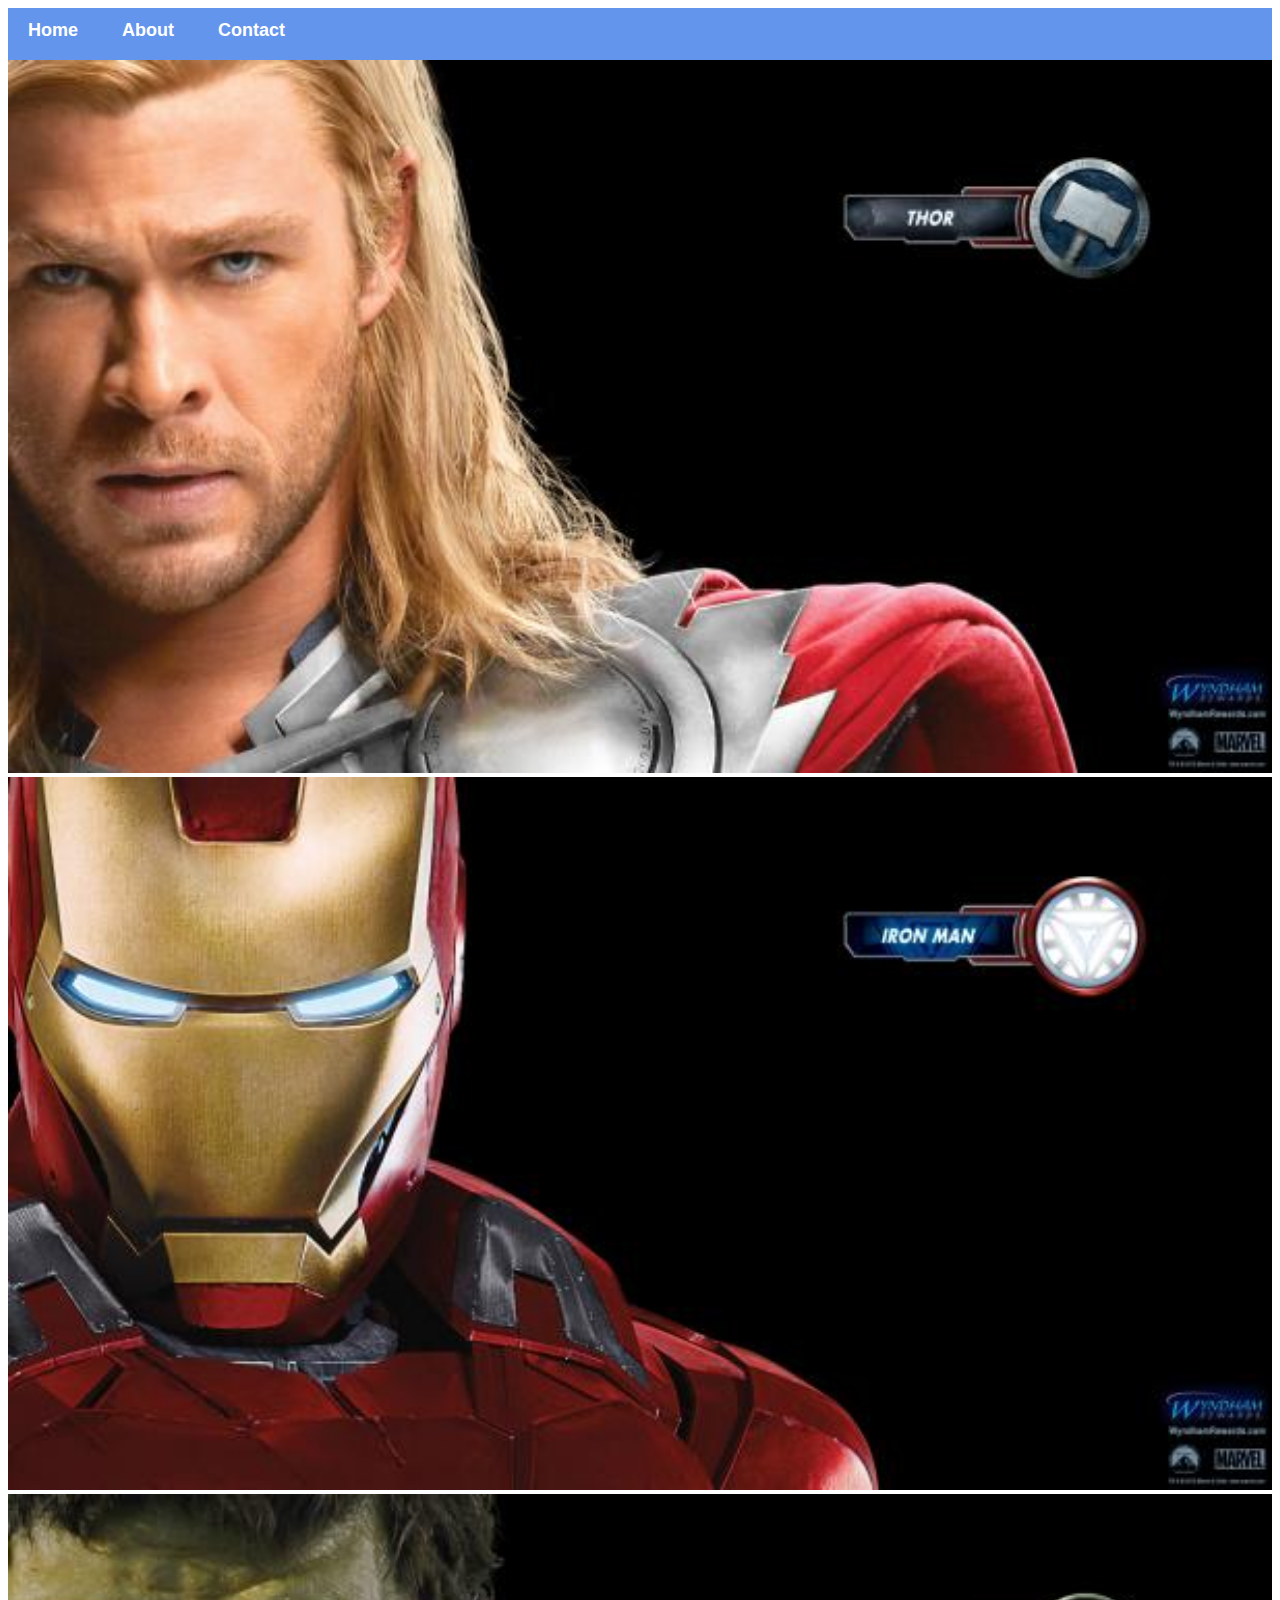
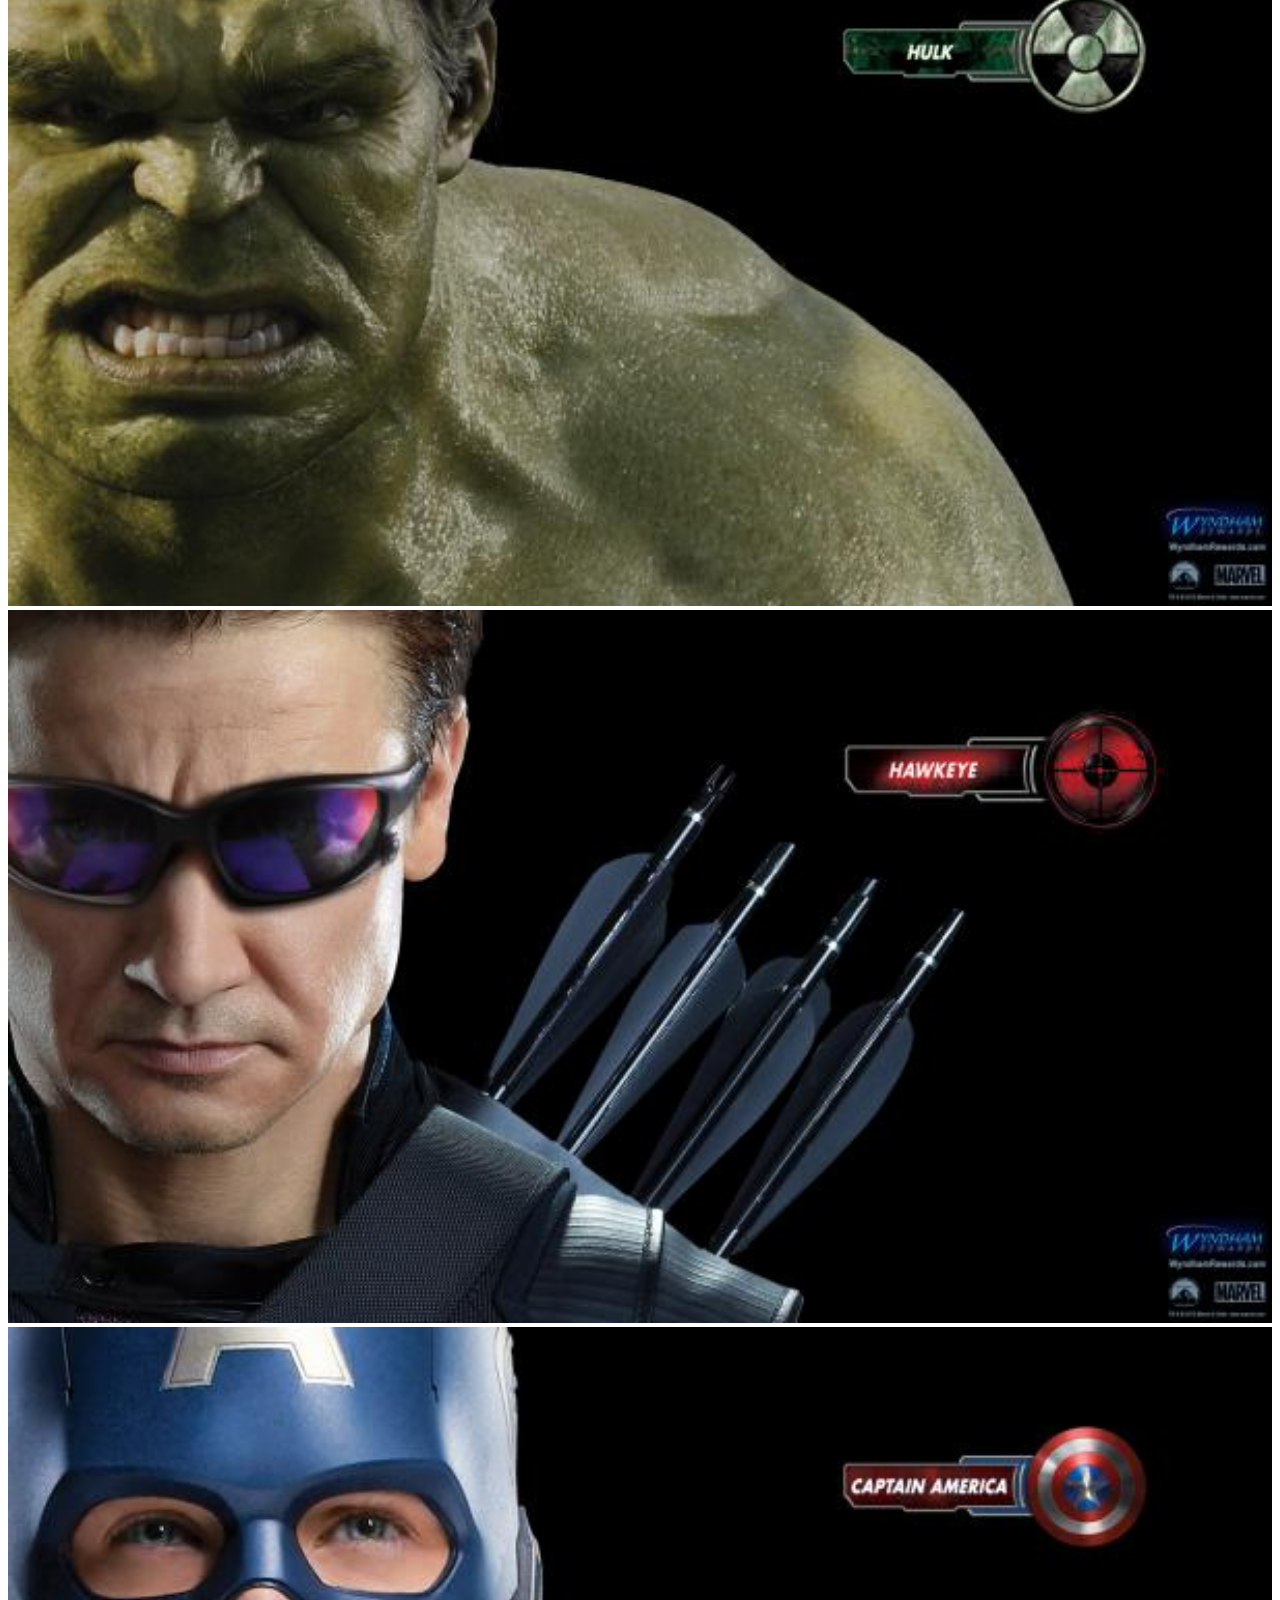
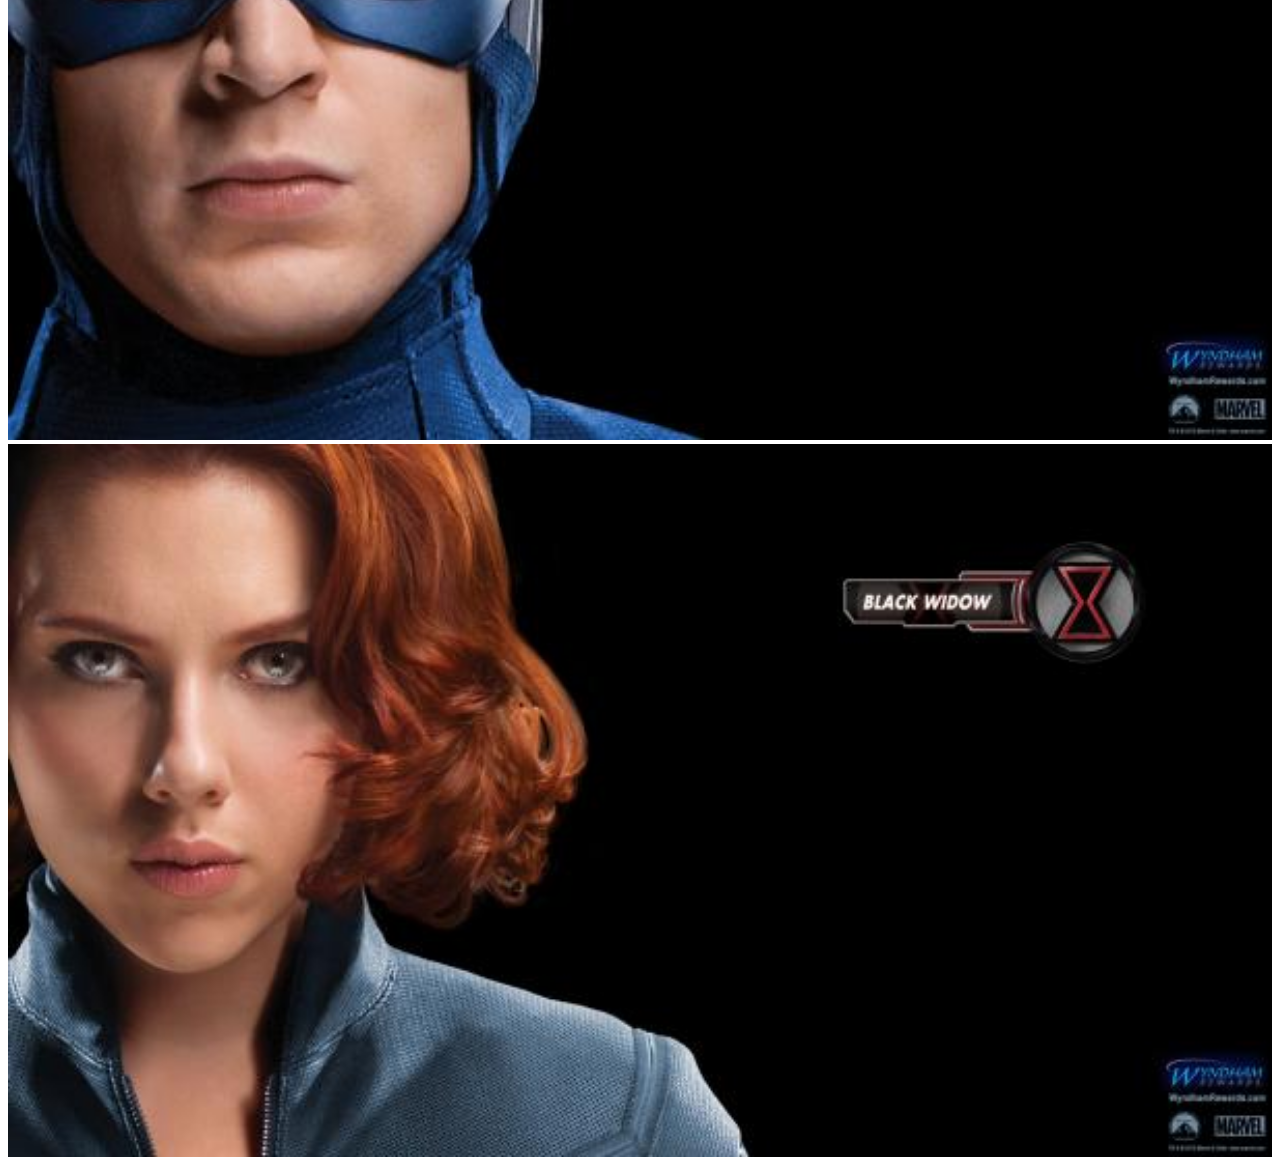
<file: index.html>
<!DOCTYPE html>
<html>
    <head>
        <link rel=stylesheet href="style.css">
    </head>
    <body>
        <div id="menu">
            <a href="index.html">Home</a>
            <a href="about.html">About</a>
            <a href="contact.html">Contact</a>
        </div>
        <div class="gallary" >
            <a href="avenger-1.html"><img src="avengers_01.jpg"/></a>
            <a href="avenger-2.html"><img src="avengers_02.jpg"/></a>
            <a href="avenger-3.html"><img src="avengers_03.jpg"/></a>
            <a href="avenger-4.html"><img src="avengers_04.jpg"/></a>
            <a href="avenger-5.html"><img src="avengers_05.jpg"/></a>
            <a href="avenger-6.html"><img src="avengers_06.jpg"/></a>
        </div>
    </body>
</html>
</file>
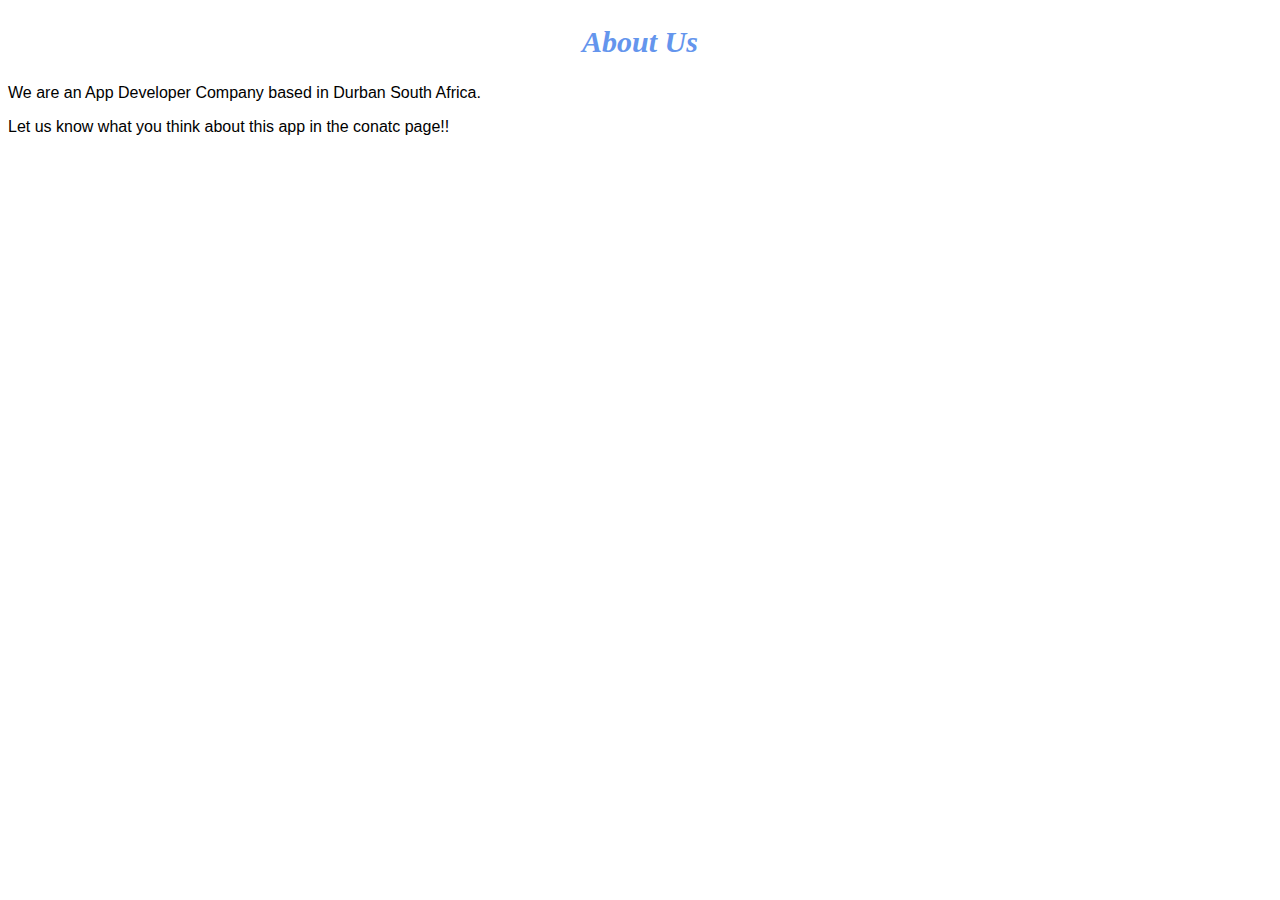
<file: about.html>
<!DOCTYPE html>
<html>
    <head>
        <link rel=stylesheet href="style.css">
    </head>
    <body>
        <h2>About Us</h2>
        <p>We are an App Developer Company based in Durban South Africa.</p>
        <p>Let us know what you think about this app in the conatc page!!</p>
        
    </body>
</html>
</file>
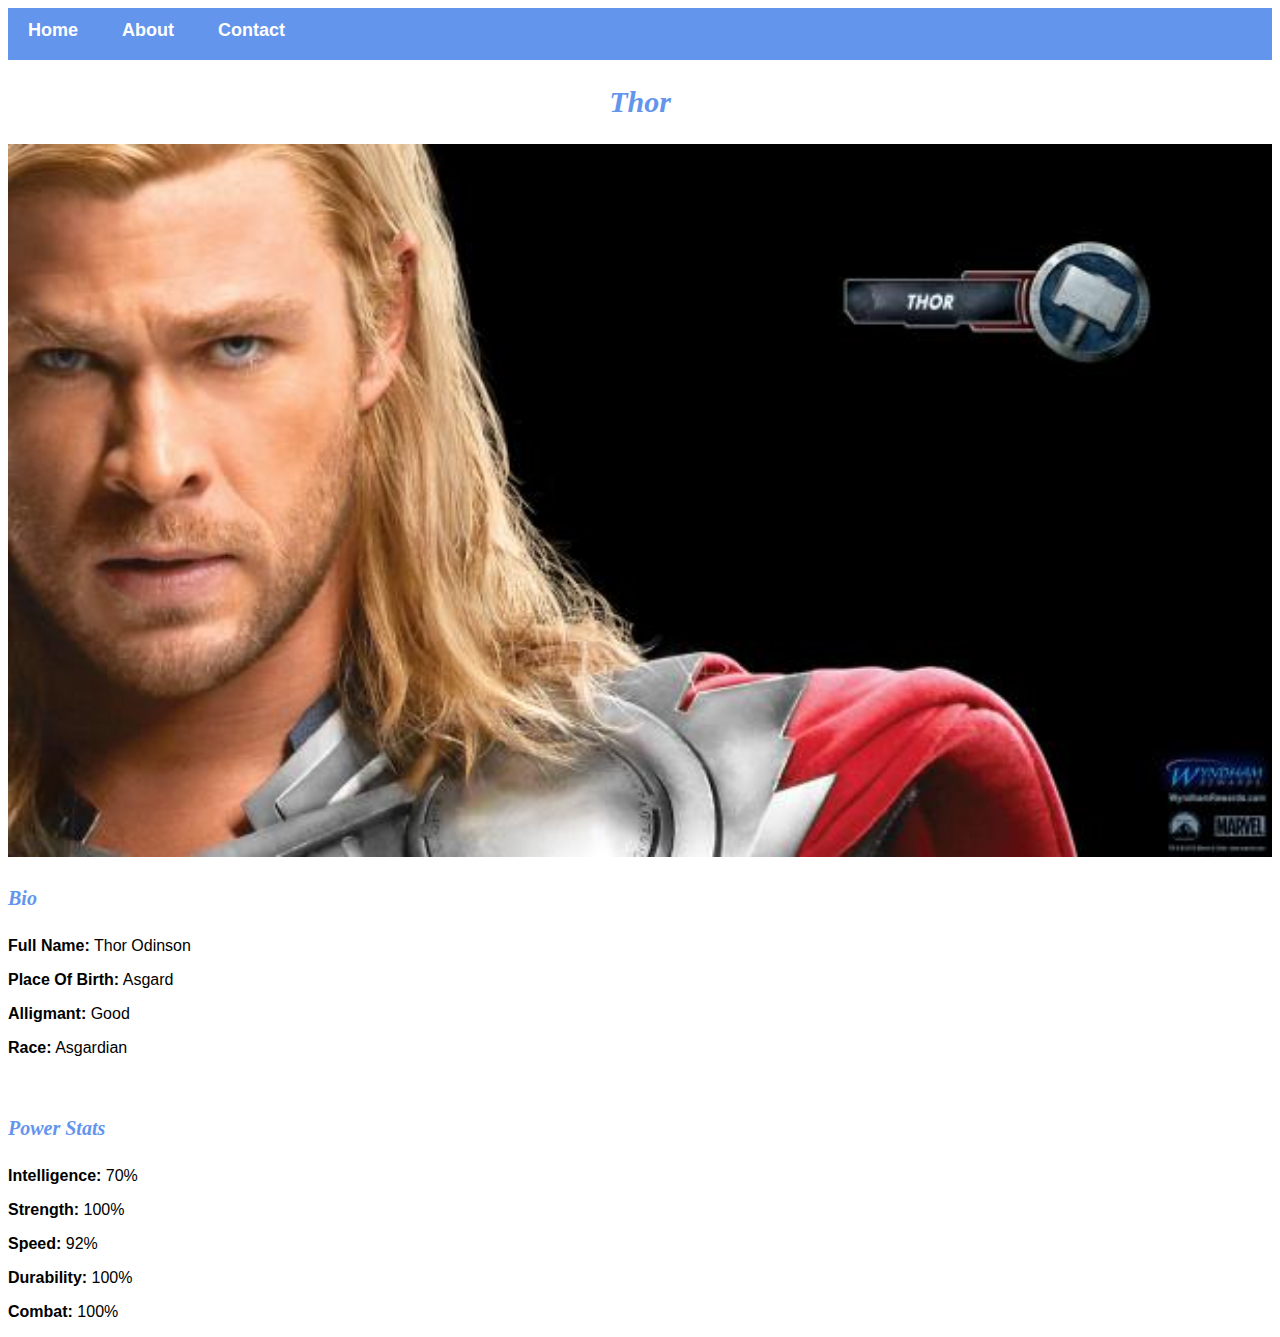
<file: avenger-1.html>
<!DOCTYPE html>
<html>
    <head>
        <link rel=stylesheet href="style.css">
    </head>
    <body>
        <div id="menu">
            <a href="index.html">Home</a>
            <a href="about.html">About</a>
            <a href="contact.html">Contact</a>
        </div>
        <h2>Thor</h2>
        <div class="gallary" >
            <img src="avengers_01.jpg"/>
        </div>
        <h4>Bio</h4>
        <p><b>Full Name:</b> Thor Odinson</p>
        <p><b>Place Of Birth:</b> Asgard</p>
        <p><b>Alligmant:</b> Good</p>
        <p><b>Race:</b> Asgardian</p>
        <br/>
        <h4><b>Power Stats</b></h4>
        <p><b>Intelligence:</b> 70%</p>
        <p><b>Strength:</b> 100%</p>
        <p><b>Speed:</b> 92%</p>
        <p><b>Durability:</b> 100%</p>
        <p><b>Combat:</b> 100%</p>
    </body>
</html>
</file>
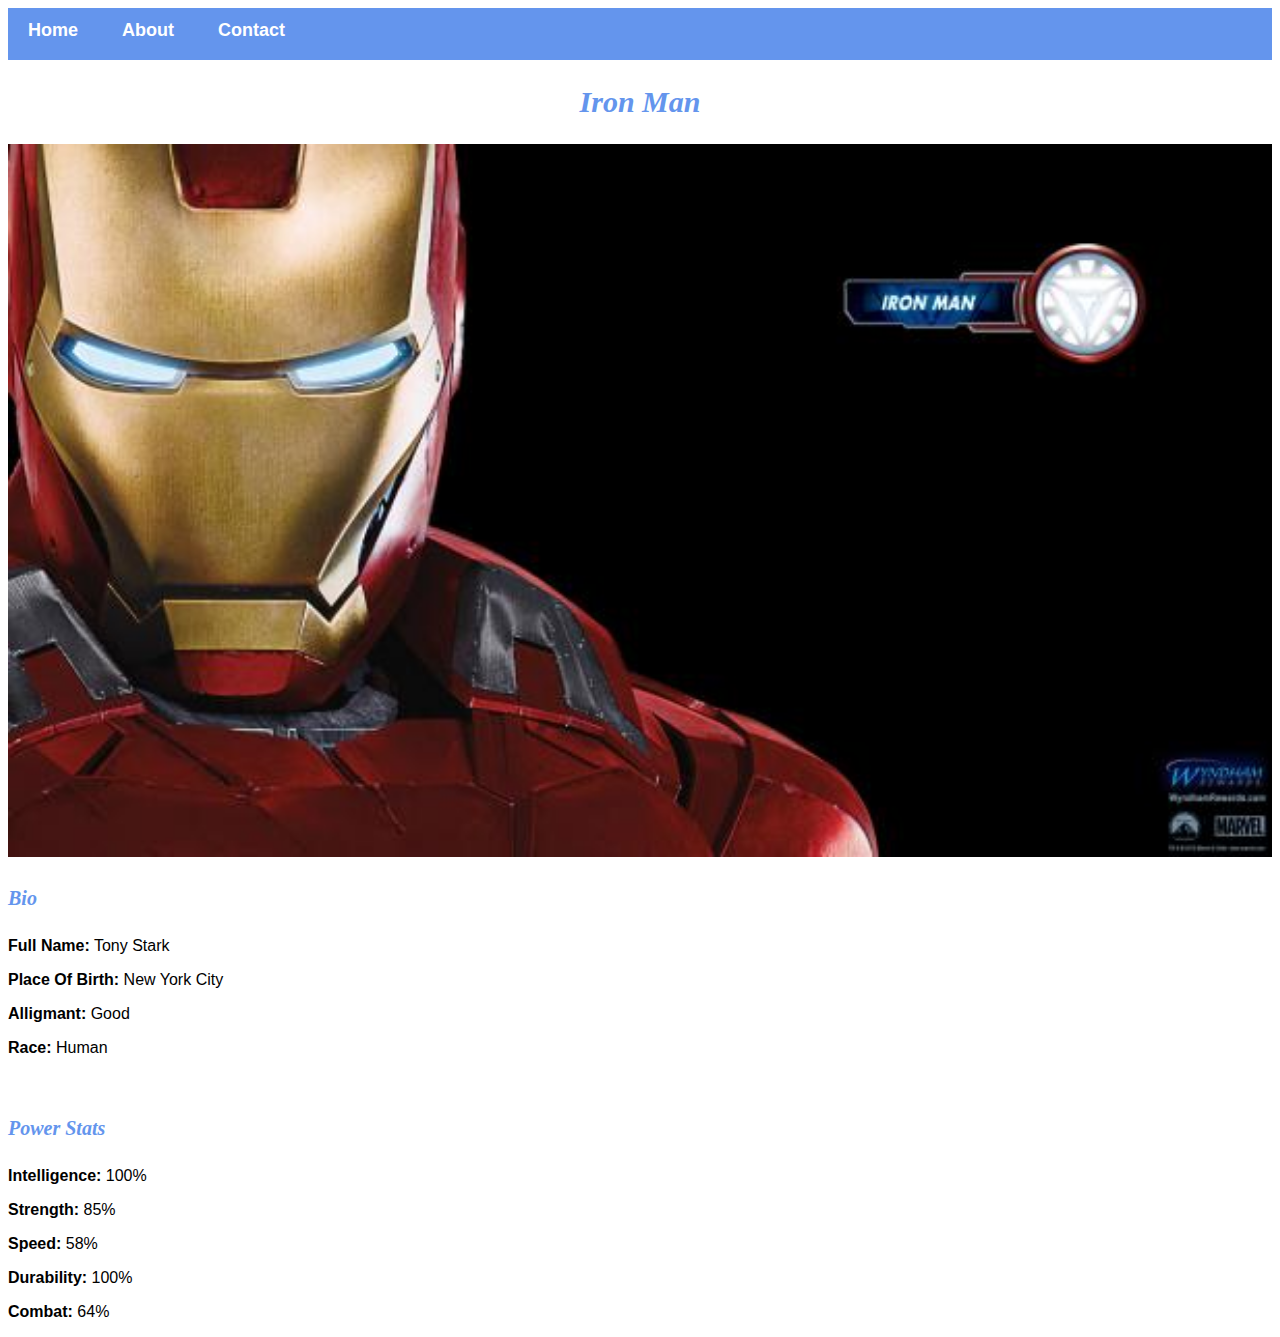
<file: avenger-2.html>
<!DOCTYPE html>
<html>
    <head>
        <link rel=stylesheet href="style.css">
    </head>
    <body>
        <div id="menu">
            <a href="index.html">Home</a>
            <a href="about.html">About</a>
            <a href="contact.html">Contact</a>
        </div>
        <h2>Iron Man</h2>
        <div class="gallary" >
            <img src="avengers_02.jpg"/>
        </div>
        <h4>Bio</h4>
        <p><b>Full Name:</b> Tony Stark</p>
        <p><b>Place Of Birth:</b> New York City</p>
        <p><b>Alligmant:</b> Good</p>
        <p><b>Race:</b> Human</p>
        <br/>
        <h4><b>Power Stats</b></h4>
        <p><b>Intelligence:</b> 100%</p>
        <p><b>Strength:</b> 85%</p>
        <p><b>Speed:</b> 58%</p>
        <p><b>Durability:</b> 100%</p>
        <p><b>Combat:</b> 64%</p>
    </body>
</html>
</file>
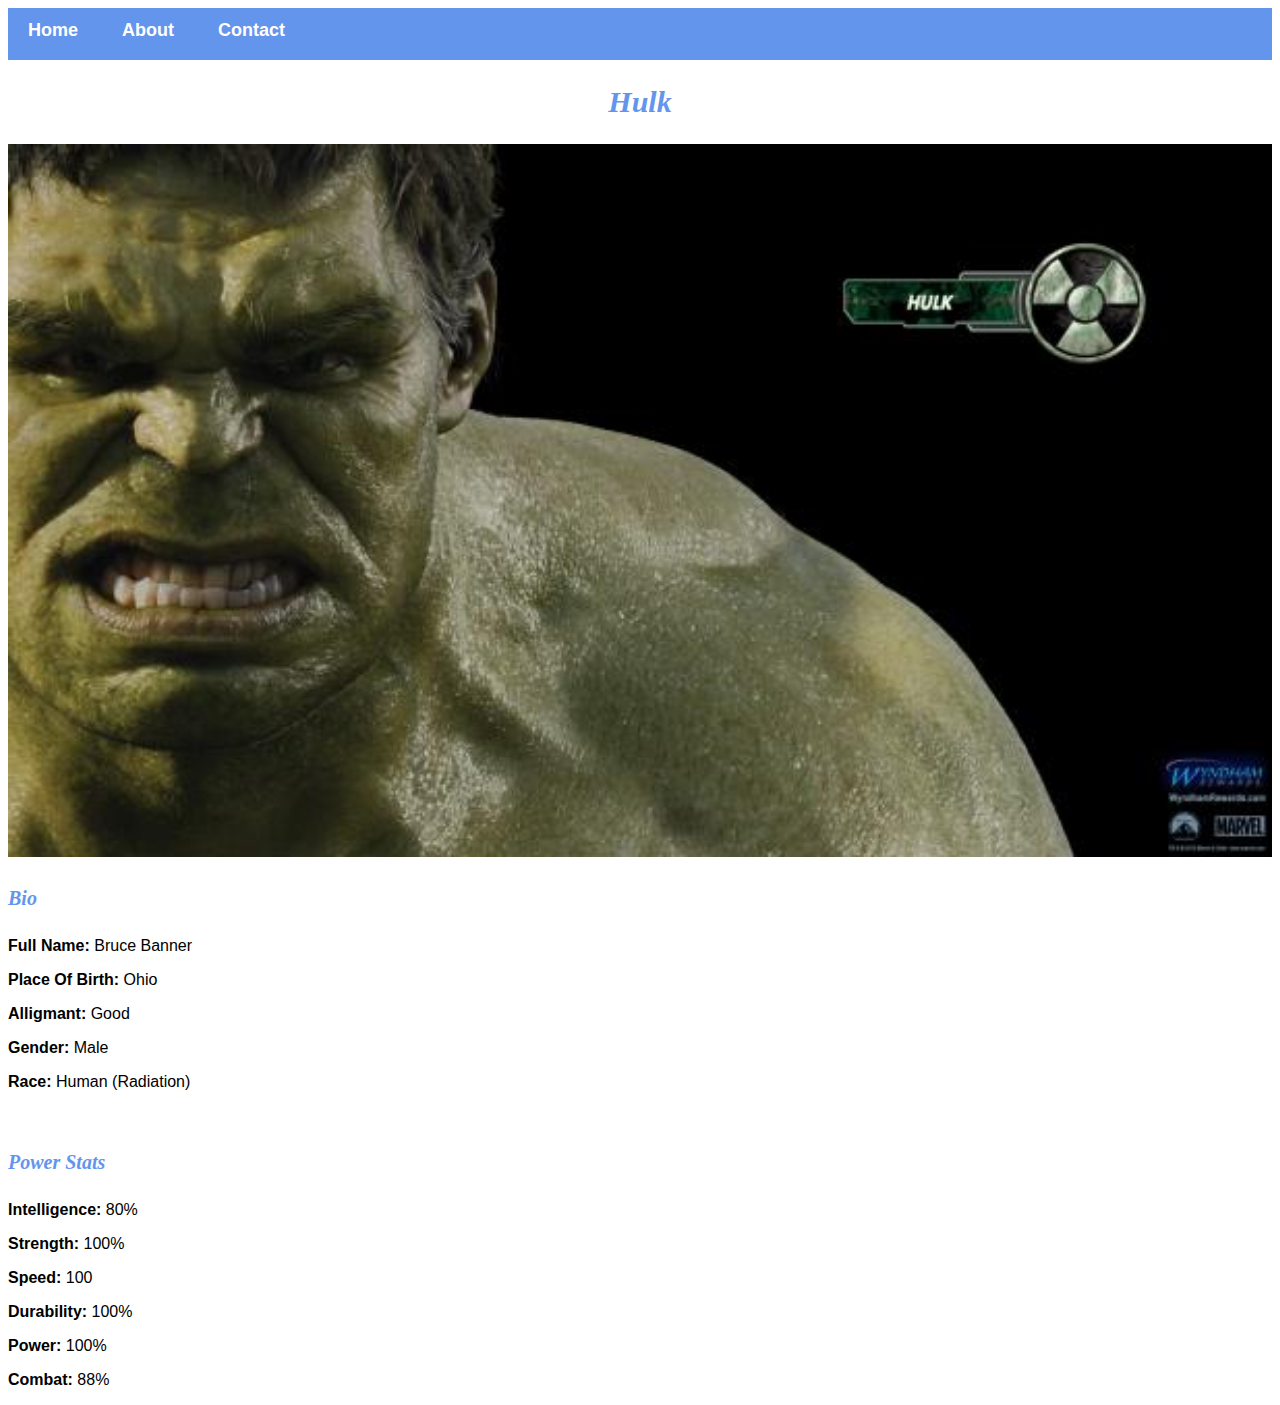
<file: avenger-3.html>
<!DOCTYPE html>
<html>
    <head>
         <link rel=stylesheet href="style.css">
    </head>
    <body>
        <div id="menu">
            <a href="index.html">Home</a>
            <a href="about.html">About</a>
            <a href="contact.html">Contact</a>
        </div>
    <h2>Hulk</h2>
        <div class="gallary" >
            <img src="avengers_03.jpg"/>
        </div>
        <h4>Bio</h4>
        <p><b>Full Name:</b> Bruce Banner</p>
        <p><b>Place Of Birth:</b> Ohio</p>
        <p><b>Alligmant:</b> Good</p>
        <p><b>Gender:</b> Male</p>
        <p><b>Race:</b> Human (Radiation)</p>
        <br/>
        <h4><b>Power Stats</b></h4>
        <p><b>Intelligence:</b> 80%</p>
        <p><b>Strength:</b> 100%</p>
        <p><b>Speed:</b> 100</p>
        <p><b>Durability:</b> 100%</p>
        <p><b>Power:</b> 100%</p>
        <p><b>Combat:</b> 88%</p>
    </body>
</html>
</file>
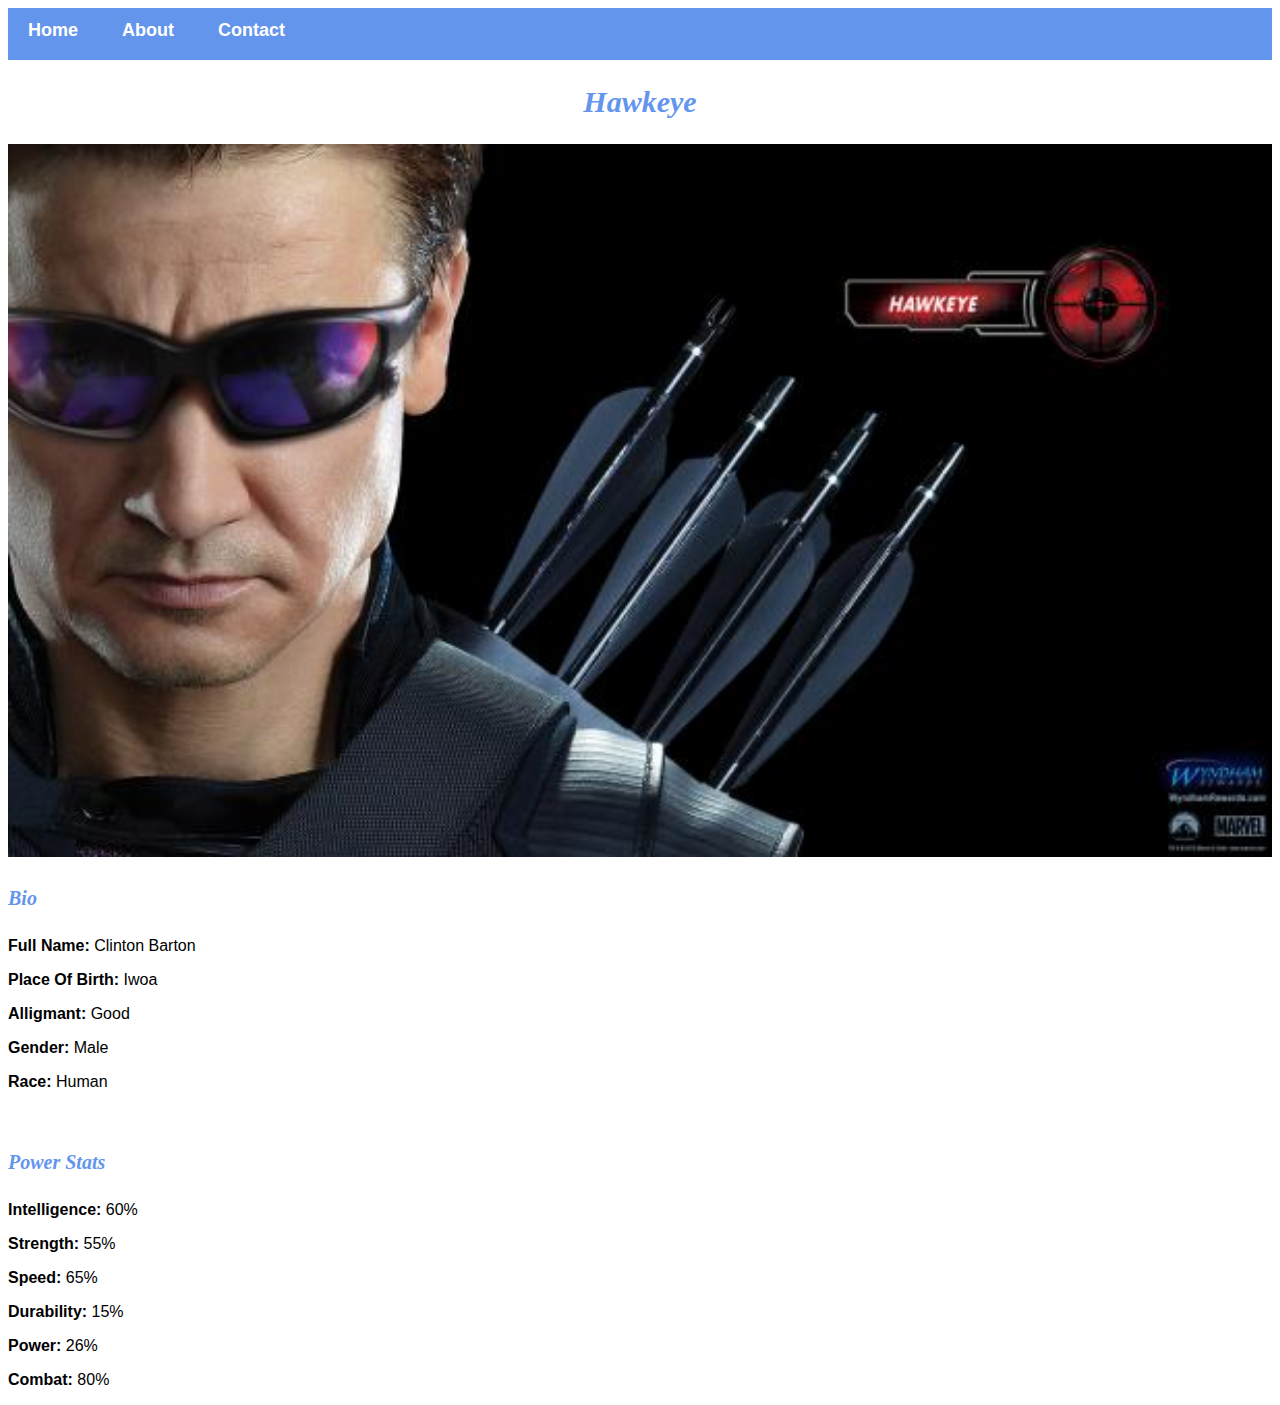
<file: avenger-4.html>
<!DOCTYPE html>
<html>
    <head>
         <link rel=stylesheet href="style.css">
    </head>
    <body>
        <div id="menu">
            <a href="index.html">Home</a>
            <a href="about.html">About</a>
            <a href="contact.html">Contact</a>
        </div>
    <h2>Hawkeye</h2>
        <div class="gallary" >
            <img src="avengers_04.jpg"/>
        </div>
        <h4>Bio</h4>
        <p><b>Full Name:</b> Clinton Barton</p>
        <p><b>Place Of Birth:</b> Iwoa</p>
        <p><b>Alligmant:</b> Good</p>
        <p><b>Gender:</b> Male</p>
        <p><b>Race:</b> Human</p>
        <br/>
        <h4><b>Power Stats</b></h4>
        <p><b>Intelligence:</b> 60%</p>
        <p><b>Strength:</b> 55%</p>
        <p><b>Speed:</b> 65%</p>
        <p><b>Durability:</b> 15%</p>
        <p><b>Power:</b> 26%</p>
        <p><b>Combat:</b> 80%</p>
    </body>
</html>
</file>
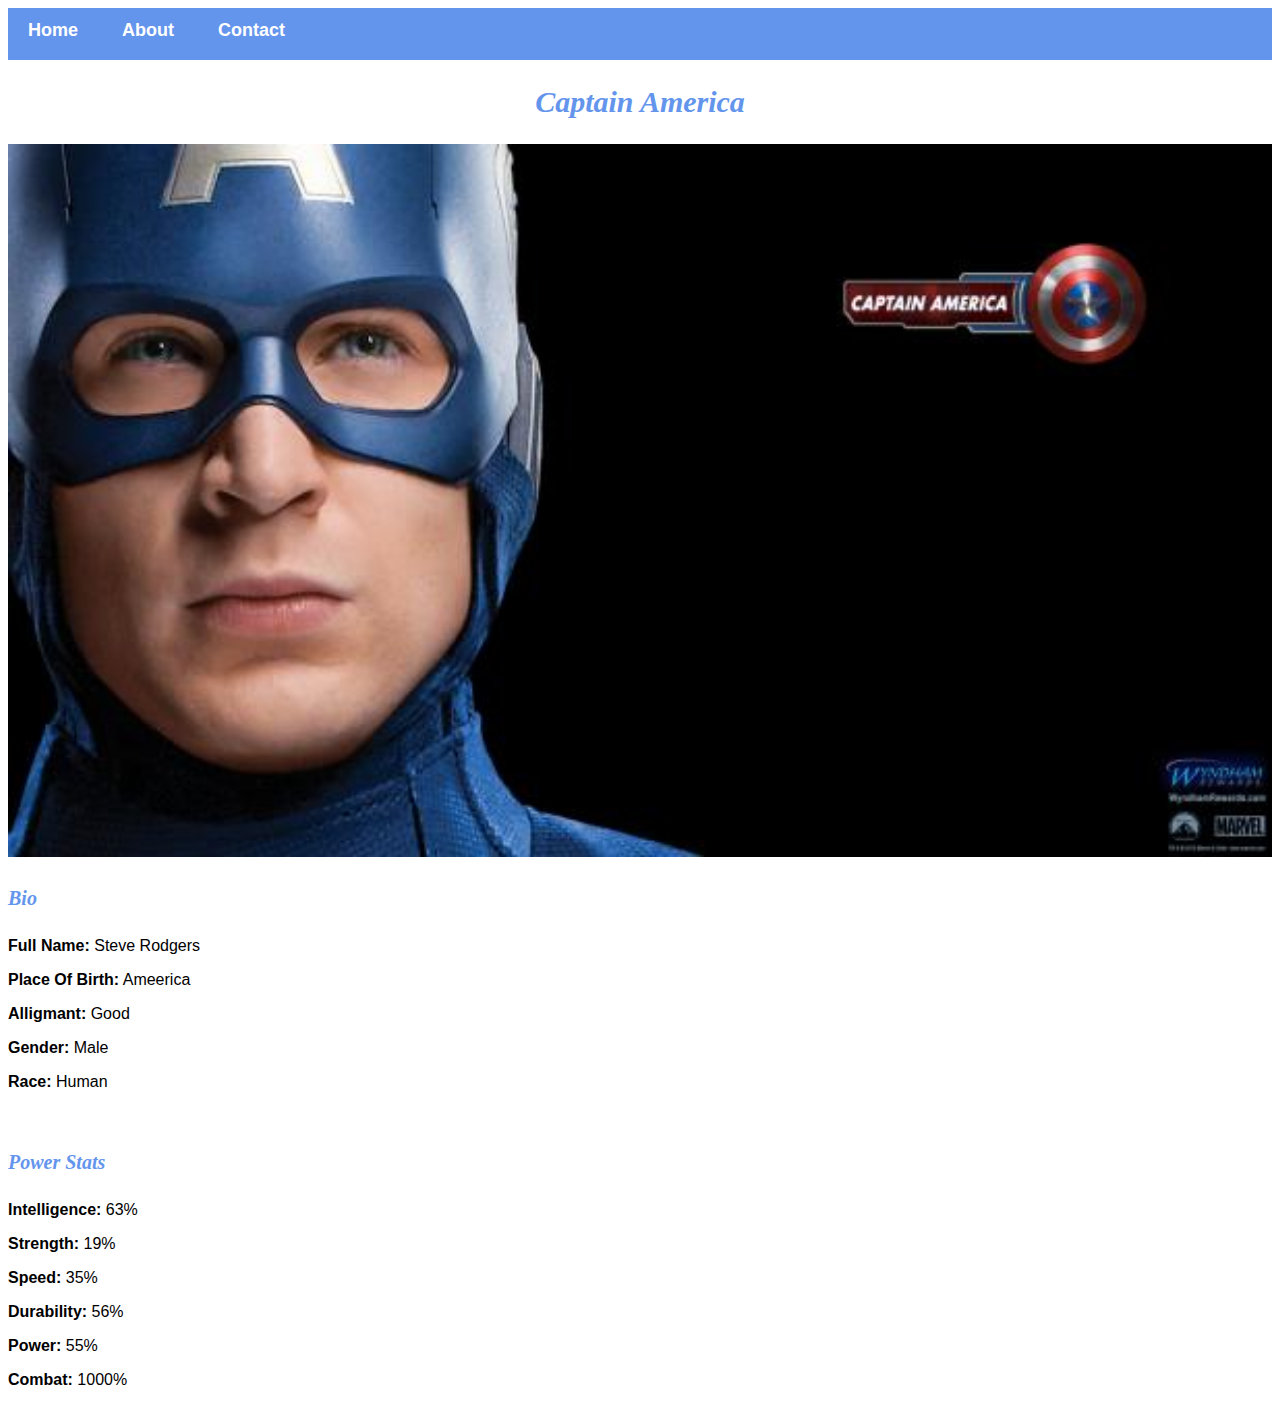
<file: avenger-5.html>
<!DOCTYPE html>
<html>
    <head>
         <link rel=stylesheet href="style.css">
    </head>
    <body>
        <div id="menu">
            <a href="index.html">Home</a>
            <a href="about.html">About</a>
            <a href="contact.html">Contact</a>
        </div>
    <h2>Captain America</h2>
        <div class="gallary" >
            <img src="avengers_05.jpg"/>
        </div>
        <h4>Bio</h4>
        <p><b>Full Name:</b> Steve Rodgers </p>
        <p><b>Place Of Birth:</b> Ameerica</p>
        <p><b>Alligmant:</b> Good</p>
        <p><b>Gender:</b> Male</p>
        <p><b>Race:</b> Human</p>
        <br/>
        <h4><b>Power Stats</b></h4>
        <p><b>Intelligence:</b> 63%</p>
        <p><b>Strength:</b> 19%</p>
        <p><b>Speed:</b> 35%</p>
        <p><b>Durability:</b> 56%</p>
        <p><b>Power:</b> 55%</p>
        <p><b>Combat:</b> 1000%</p>
    </body>
</html>
</file>
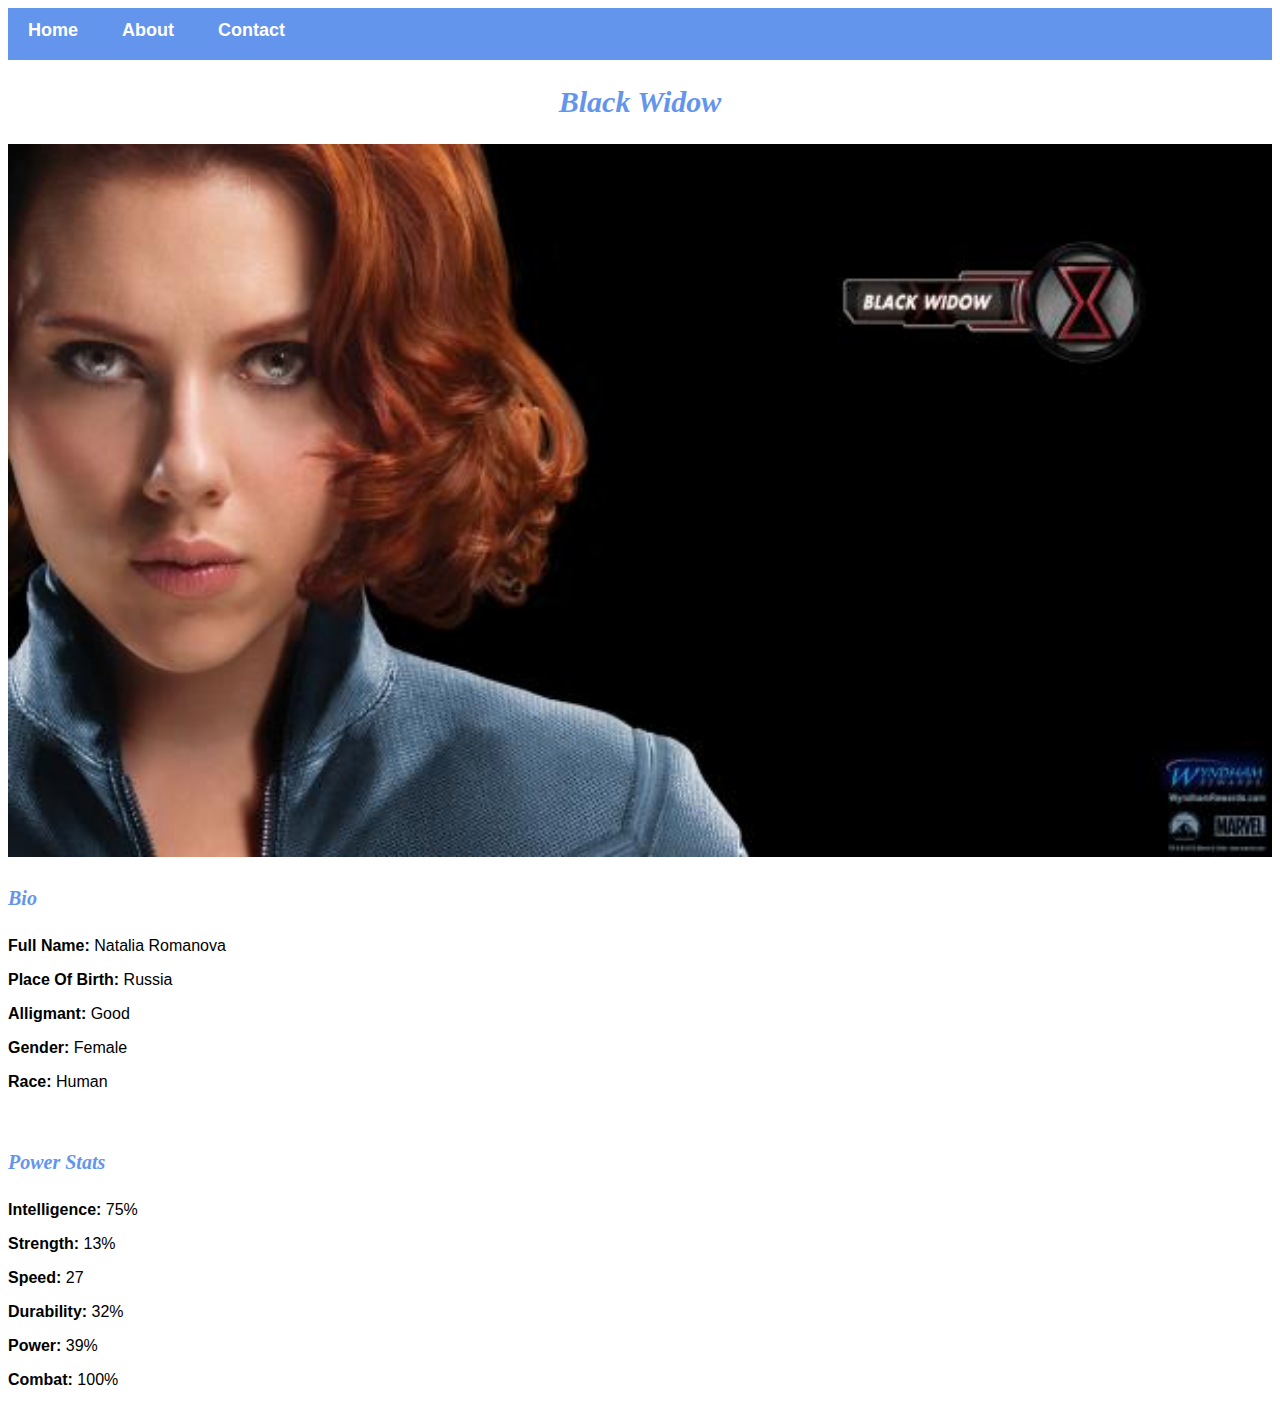
<file: avenger-6.html>
<!DOCTYPE html>
<html>
    <head>
         <link rel=stylesheet href="style.css">
    </head>
    <body>
        <div id="menu">
            <a href="index.html">Home</a>
            <a href="about.html">About</a>
            <a href="contact.html">Contact</a>
        </div>
    <h2>Black Widow</h2>
        <div class="gallary" >
            <img src="avengers_06.jpg"/>
        </div>
        <h4>Bio</h4>
        <p><b>Full Name:</b> Natalia Romanova</p>
        <p><b>Place Of Birth:</b> Russia</p>
        <p><b>Alligmant:</b> Good</p>
        <p><b>Gender:</b> Female</p>
        <p><b>Race:</b> Human</p>
        <br/>
        <h4><b>Power Stats</b></h4>
        <p><b>Intelligence:</b> 75%</p>
        <p><b>Strength:</b> 13%</p>
        <p><b>Speed:</b> 27</p>
        <p><b>Durability:</b> 32%</p>
        <p><b>Power:</b> 39%</p>
        <p><b>Combat:</b> 100%</p>
    </body>
</html>
</file>
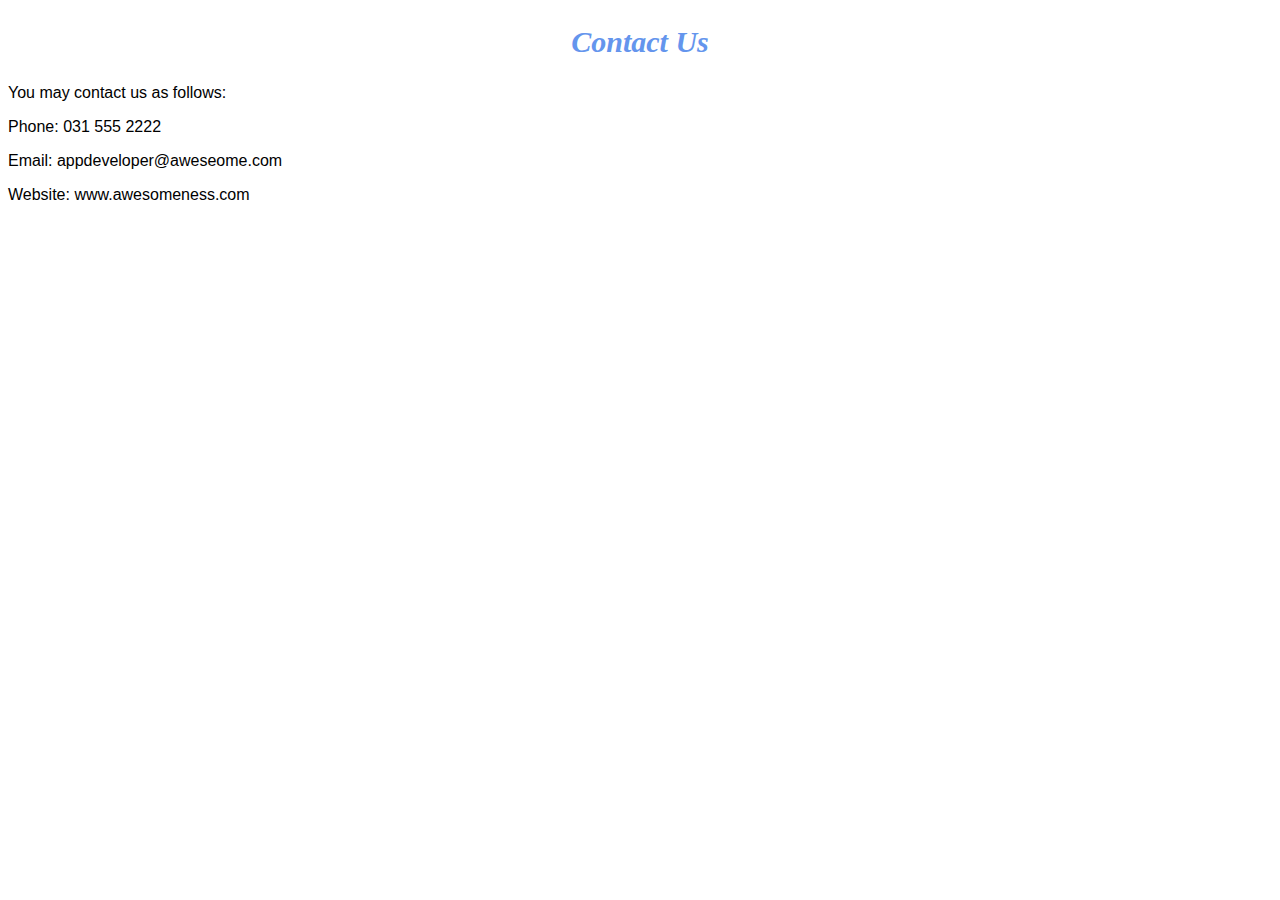
<file: contact.html>
<!DOCTYPE html>
<html>
    <head>
        <link rel=stylesheet href="style.css">
    </head>
    <body>
        <h2>Contact Us</h2>
        <p>You may contact us as follows:</p>
        <p>Phone: 031 555 2222</p>
        <p>Email: appdeveloper@aweseome.com</p>
        <p>Website: www.awesomeness.com</p>
    </body>
</html>
</file>
<file: style.css>
.gallary img{
     width:100%;
}

h2{
    font-family: inpact, fantasy;
    text-align: center;
    font-size: 30px;
    color: cornflowerblue;
    font-style: italic;
}

h4{
    font-family: inpact, fantasy;
    font-size: 20px;
    color: cornflowerblue;
    font-style: italic;
}

p{
    font-family: helvetica, sans-serif;
}

#menu{
    width: 100%;
    height: 40px;
    background-color: cornflowerblue;
    padding-top: 12px;
}

#menu a{
    color: white;
    font-family: Helvetica, sans-serif;
    font-size: 18px;
    text-decoration: none;
    font-weight: 800;
    
    padding-left: 20px;
    padding-right: 20px;
}

#menu a:hover{
    color: #5077bd;
}
</file>
